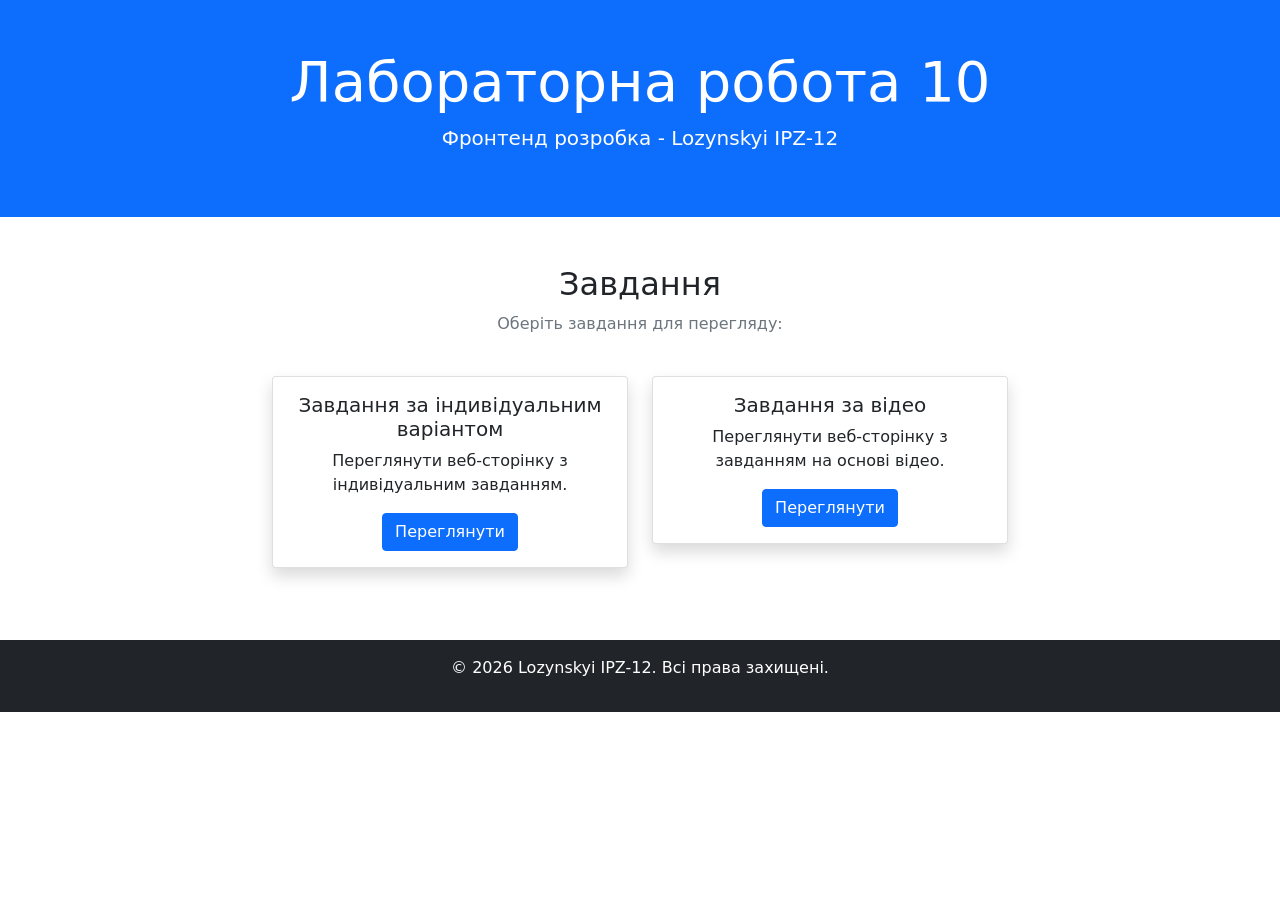
<file: index.html>
<!DOCTYPE html>
<html lang="uk">

<head>
    <meta charset="UTF-8">
    <meta name="viewport" content="width=device-width, initial-scale=1.0">
    <title>Титульна сторінка - Лабораторна робота 10</title>
    <link href="css/bootstrap.min.css" rel="stylesheet">
    <link href="css/style.css" rel="stylesheet">
</head>

<body>
    <div class="container-fluid bg-primary text-white py-5">
        <div class="container">
            <div class="row">
                <div class="col-12 text-center">
                    <h1 class="display-4">Лабораторна робота 10</h1>
                    <p class="lead">Фронтенд розробка - Lozynskyi IPZ-12</p>
                </div>
            </div>
        </div>
    </div>

    <div class="container my-5">
        <div class="row">
            <div class="col-12 text-center mb-4">
                <h2>Завдання</h2>
                <p class="text-muted">Оберіть завдання для перегляду:</p>
            </div>
        </div>
        <div class="row justify-content-center">
            <div class="col-md-4 mb-4">
                <div class="card shadow">
                    <div class="card-body text-center">
                        <h5 class="card-title">Завдання за індивідуальним варіантом</h5>
                        <p class="card-text">Переглянути веб-сторінку з індивідуальним завданням.</p>
                        <a href="html/websheetbyindividualtask.html" class="btn btn-primary">Переглянути</a>
                    </div>
                </div>
            </div>
            <div class="col-md-4 mb-4">
                <div class="card shadow">
                    <div class="card-body text-center">
                        <h5 class="card-title">Завдання за відео</h5>
                        <p class="card-text">Переглянути веб-сторінку з завданням на основі відео.</p>
                        <a href="html/websheetbyvideo.html" class="btn btn-primary">Переглянути</a>
                    </div>
                </div>
            </div>
        </div>
    </div>

    <footer class="bg-dark text-white text-center py-3">
        <p>&copy; 2026 Lozynskyi IPZ-12. Всі права захищені.</p>
    </footer>

    <script src="js/bootstrap.bundle.min.js"></script>
</body>

</html>
</file>
<file: css/style.css>
section {
    padding-top: 100px;
    padding-bottom: 100px;
}

.sarucel-control-prev-icon {
    background-image: url('../images/left-arrow.png');
}

.sarucel-control-prev {
    left: -100px;
}

.sarucel-control-next-icon {
    background-image: url('../images/right-arrow.png');
}

.sarucel-control-next {
    right: -100px;
}

.sarucel-control-next-icon,
.sarucel-control-prev-icon {
    width: 40px;
}
</file>
